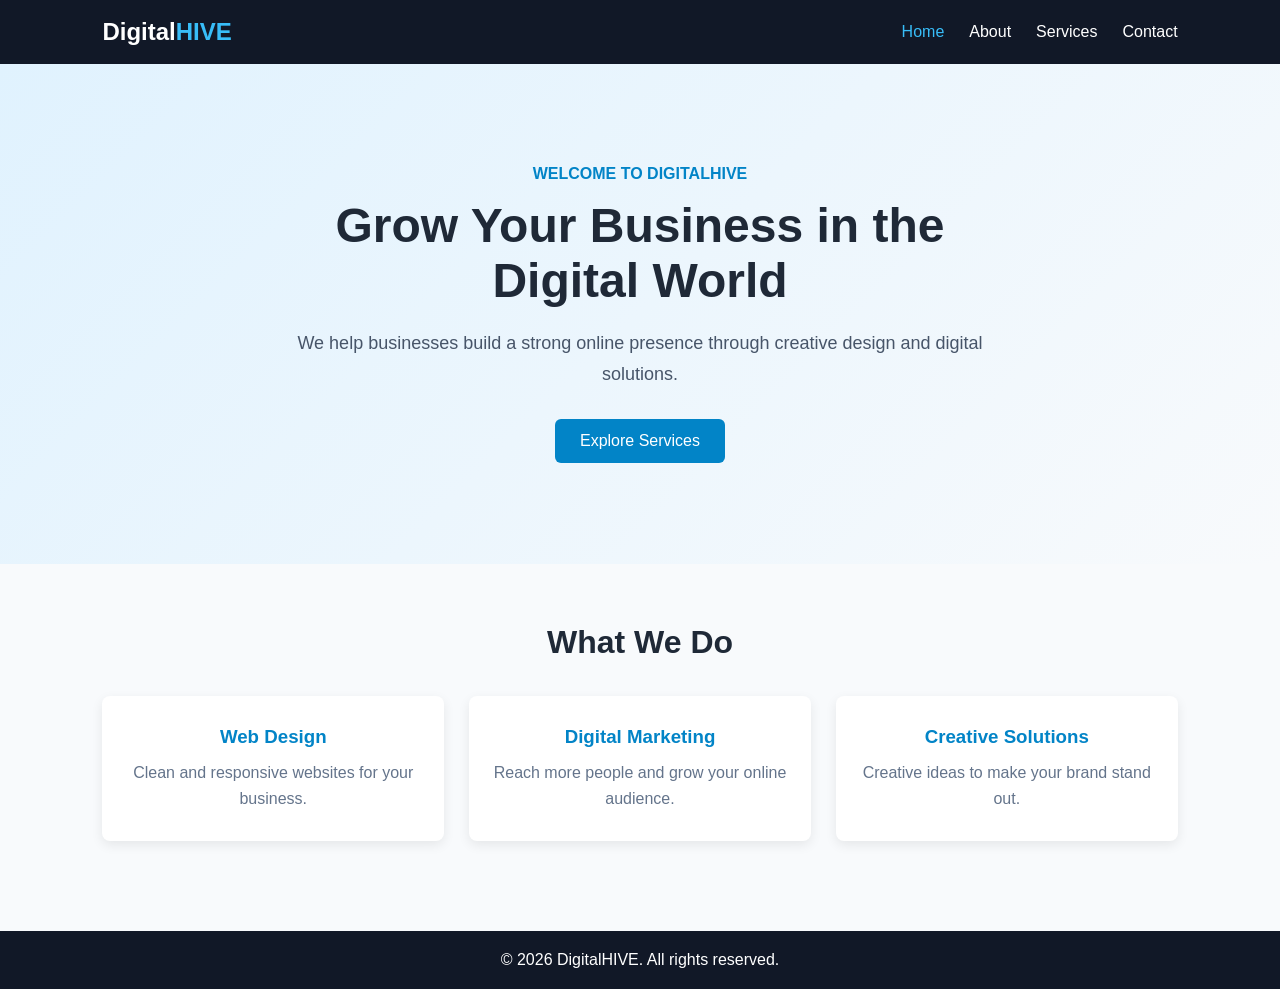
<file: index.html>
<!DOCTYPE html>
<html lang="en">
<head>
    <meta charset="UTF-8">
    <meta name="viewport" content="width=device-width, initial-scale=1.0">
    <title>Digital Agency | Home</title>

    <link rel="stylesheet" href="style.css">
</head>
<body>

    <!-- Navigation bar -->
    <nav class="navbar">
        <a href="index.html" class="logo">Digital<span>HIVE</span></a>

        <ul class="nav-links">
            <li><a href="index.html" class="active">Home</a></li>
            <li><a href="about.html">About</a></li>
            <li><a href="services.html">Services</a></li>
            <li><a href="contact.html">Contact</a></li>
        </ul>
    </nav>

    <!-- Main hero section -->
    <section class="hero">
        <div class="hero-content">
            <p class="tagline">WELCOME TO DIGITALHIVE</p>

            <h1>Grow Your Business in the Digital World</h1>

            <p class="hero-description">
                We help businesses build a strong online presence
                through creative design and digital solutions.
            </p>

            <a href="services.html" class="hero-btn">Explore Services</a>
        </div>
    </section>

    <!-- Features section -->
    <section class="features">
        <h2>What We Do</h2>

        <div class="feature-container">
            <div class="feature-card">
                <h3>Web Design</h3>
                <p>Clean and responsive websites for your business.</p>
            </div>

            <div class="feature-card">
                <h3>Digital Marketing</h3>
                <p>Reach more people and grow your online audience.</p>
            </div>

            <div class="feature-card">
                <h3>Creative Solutions</h3>
                <p>Creative ideas to make your brand stand out.</p>
            </div>
        </div>
    </section>

    <!-- Footer -->
    <footer>
        <p>&copy; 2026 DigitalHIVE. All rights reserved.</p>
    </footer>

    <script src="script.js"></script>
</body>
</html>
</file>
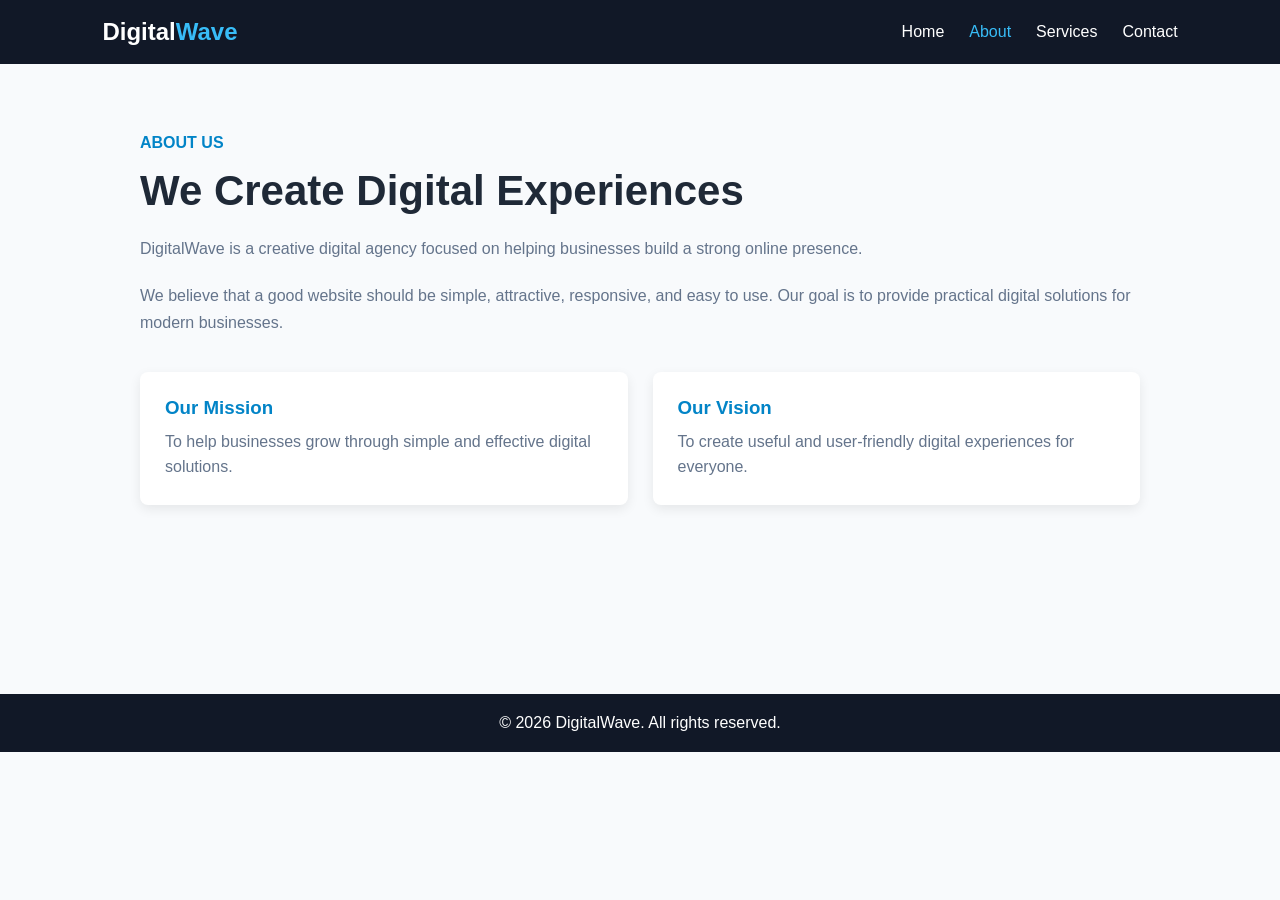
<file: about.html>
<!DOCTYPE html>
<html lang="en">
<head>
    <meta charset="UTF-8">
    <meta name="viewport" content="width=device-width, initial-scale=1.0">
    <title>Digital Agency | About</title>

    <link rel="stylesheet" href="style.css">
</head>
<body>

    <!-- Navigation bar -->
    <nav class="navbar">
        <a href="index.html" class="logo">Digital<span>Wave</span></a>

        <ul class="nav-links">
            <li><a href="index.html">Home</a></li>
            <li><a href="about.html" class="active">About</a></li>
            <li><a href="services.html">Services</a></li>
            <li><a href="contact.html">Contact</a></li>
        </ul>
    </nav>

    <!-- About section -->
    <section class="page-section">
        <div class="page-content">
            <p class="tagline">ABOUT US</p>

            <h1>We Create Digital Experiences</h1>

            <p>
                DigitalWave is a creative digital agency focused on
                helping businesses build a strong online presence.
            </p>

            <p>
                We believe that a good website should be simple,
                attractive, responsive, and easy to use. Our goal is
                to provide practical digital solutions for modern
                businesses.
            </p>

            <div class="about-boxes">

                <div class="info-box">
                    <h3>Our Mission</h3>
                    <p>
                        To help businesses grow through simple and
                        effective digital solutions.
                    </p>
                </div>

                <div class="info-box">
                    <h3>Our Vision</h3>
                    <p>
                        To create useful and user-friendly digital
                        experiences for everyone.
                    </p>
                </div>

            </div>
        </div>
    </section>

    <!-- Footer -->
    <footer>
        <p>&copy; 2026 DigitalWave. All rights reserved.</p>
    </footer>

    <script src="script.js"></script>
</body>
</html>
</file>
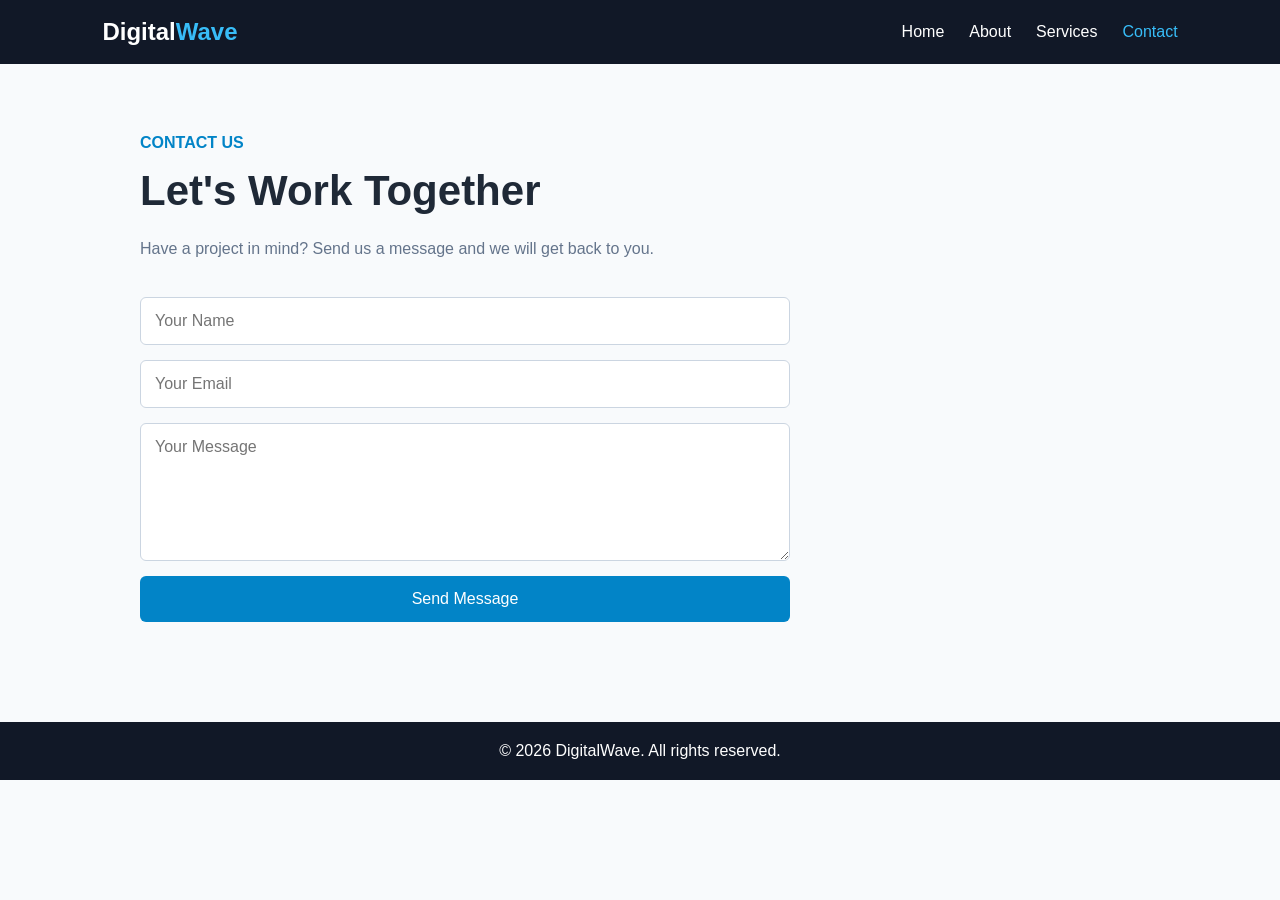
<file: contact.html>
<!DOCTYPE html>
<html lang="en">
<head>
    <meta charset="UTF-8">
    <meta name="viewport" content="width=device-width, initial-scale=1.0">
    <title>Digital Agency | Contact</title>

    <link rel="stylesheet" href="style.css">
</head>
<body>

    <!-- Navigation bar -->
    <nav class="navbar">
        <a href="index.html" class="logo">Digital<span>Wave</span></a>

        <ul class="nav-links">
            <li><a href="index.html">Home</a></li>
            <li><a href="about.html">About</a></li>
            <li><a href="services.html">Services</a></li>
            <li><a href="contact.html" class="active">Contact</a></li>
        </ul>
    </nav>

    <!-- Contact section -->
    <section class="page-section">
        <div class="page-content">

            <p class="tagline">CONTACT US</p>

            <h1>Let's Work Together</h1>

            <p>
                Have a project in mind? Send us a message and
                we will get back to you.
            </p>

            <form class="contact-form">

                <input
                    type="text"
                    placeholder="Your Name"
                    required
                >

                <input
                    type="email"
                    placeholder="Your Email"
                    required
                >

                <textarea
                    rows="6"
                    placeholder="Your Message"
                    required
                ></textarea>

                <button type="submit">Send Message</button>

            </form>

        </div>
    </section>

    <!-- Footer -->
    <footer>
        <p>&copy; 2026 DigitalWave. All rights reserved.</p>
    </footer>

    <script src="script.js"></script>
</body>
</html>
</file>
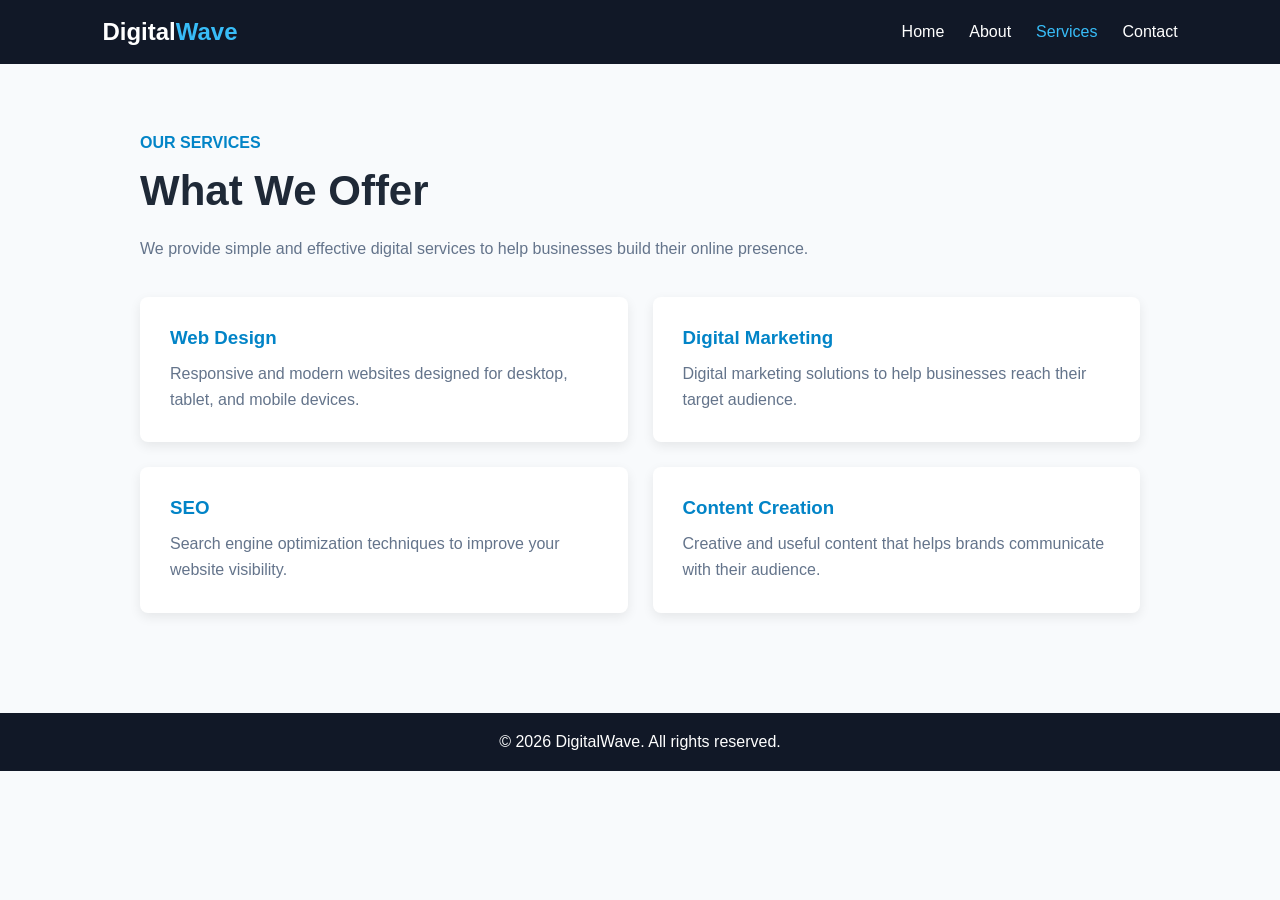
<file: services.html>
<!DOCTYPE html>
<html lang="en">
<head>
    <meta charset="UTF-8">
    <meta name="viewport" content="width=device-width, initial-scale=1.0">
    <title>Digital Agency | Services</title>

    <link rel="stylesheet" href="style.css">
</head>
<body>

    <!-- Navigation bar -->
    <nav class="navbar">
        <a href="index.html" class="logo">Digital<span>Wave</span></a>

        <ul class="nav-links">
            <li><a href="index.html">Home</a></li>
            <li><a href="about.html">About</a></li>
            <li><a href="services.html" class="active">Services</a></li>
            <li><a href="contact.html">Contact</a></li>
        </ul>
    </nav>

    <!-- Services section -->
    <section class="page-section">
        <div class="page-content">

            <p class="tagline">OUR SERVICES</p>

            <h1>What We Offer</h1>

            <p>
                We provide simple and effective digital services
                to help businesses build their online presence.
            </p>

            <div class="services-container">

                <div class="service-card">
                    <h3>Web Design</h3>
                    <p>
                        Responsive and modern websites designed
                        for desktop, tablet, and mobile devices.
                    </p>
                </div>

                <div class="service-card">
                    <h3>Digital Marketing</h3>
                    <p>
                        Digital marketing solutions to help businesses
                        reach their target audience.
                    </p>
                </div>

                <div class="service-card">
                    <h3>SEO</h3>
                    <p>
                        Search engine optimization techniques to improve
                        your website visibility.
                    </p>
                </div>

                <div class="service-card">
                    <h3>Content Creation</h3>
                    <p>
                        Creative and useful content that helps brands
                        communicate with their audience.
                    </p>
                </div>

            </div>

        </div>
    </section>

    <!-- Footer -->
    <footer>
        <p>&copy; 2026 DigitalWave. All rights reserved.</p>
    </footer>

    <script src="script.js"></script>
</body>
</html>
</file>
<file: style.css>
/* Basic settings */
* {
    margin: 0;
    padding: 0;
    box-sizing: border-box;
}

body {
    font-family: Arial, sans-serif;
    color: #1f2937;
    background-color: #f8fafc;
}

/* Navigation bar */
.navbar {
    display: flex;
    justify-content: space-between;
    align-items: center;
    padding: 18px 8%;
    background-color: #111827;
}

.logo {
    color: white;
    text-decoration: none;
    font-size: 24px;
    font-weight: bold;
}

.logo span {
    color: #38bdf8;
}

.nav-links {
    display: flex;
    list-style: none;
    gap: 25px;
}

.nav-links a {
    color: white;
    text-decoration: none;
    transition: 0.3s;
}

.nav-links a:hover,
.nav-links a.active {
    color: #38bdf8;
}

/* Hero section */
.hero {
    min-height: 500px;
    display: flex;
    align-items: center;
    justify-content: center;
    text-align: center;
    padding: 60px 20px;
    background: linear-gradient(135deg, #e0f2fe, #f8fafc);
}

.hero-content {
    max-width: 750px;
}

.tagline {
    color: #0284c7;
    font-weight: bold;
    margin-bottom: 15px;
}

.hero h1 {
    font-size: 48px;
    margin-bottom: 20px;
}

.hero-description {
    font-size: 18px;
    line-height: 1.7;
    margin-bottom: 30px;
    color: #475569;
}

.hero-btn {
    display: inline-block;
    padding: 13px 25px;
    background-color: #0284c7;
    color: white;
    text-decoration: none;
    border-radius: 6px;
    transition: 0.3s;
}

.hero-btn:hover {
    background-color: #0369a1;
    transform: translateY(-3px);
}

/* Features section */
.features {
    padding: 60px 8%;
    text-align: center;
}

.features h2 {
    font-size: 32px;
    margin-bottom: 35px;
}

.feature-container {
    display: grid;
    grid-template-columns: repeat(3, 1fr);
    gap: 25px;
}

.feature-card {
    padding: 30px 20px;
    background-color: white;
    border-radius: 8px;
    box-shadow: 0 4px 12px rgba(0, 0, 0, 0.08);
    transition: 0.3s;
}

.feature-card:hover {
    transform: translateY(-5px);
}

.feature-card h3 {
    margin-bottom: 12px;
    color: #0284c7;
}

.feature-card p {
    color: #64748b;
    line-height: 1.6;
}

/* Footer */
footer {
    text-align: center;
    padding: 20px;
    background-color: #111827;
    color: white;
    margin-top: 30px;
}

/* Tablet */
@media (max-width: 768px) {

    .navbar {
        padding: 18px 5%;
    }

    .nav-links {
        gap: 12px;
    }

    .hero h1 {
        font-size: 38px;
    }

    .feature-container {
        grid-template-columns: 1fr 1fr;
    }
}

/* Mobile */
@media (max-width: 600px) {

    .navbar {
        flex-direction: column;
        gap: 15px;
    }

    .nav-links {
        flex-wrap: wrap;
        justify-content: center;
    }

    .hero {
        min-height: 450px;
    }

    .hero h1 {
        font-size: 30px;
    }

    .hero-description {
        font-size: 16px;
    }

    .feature-container {
        grid-template-columns: 1fr;
    }
}


/* Inner pages */
.page-section {
    padding: 70px 8%;
    min-height: 600px;
}

.page-content {
    max-width: 1000px;
    margin: auto;
}

.page-content h1 {
    font-size: 42px;
    margin-bottom: 20px;
}

.page-content > p:not(.tagline) {
    color: #64748b;
    line-height: 1.7;
    margin-bottom: 20px;
}

/* About page */
.about-boxes {
    display: grid;
    grid-template-columns: 1fr 1fr;
    gap: 25px;
    margin-top: 35px;
}

.info-box {
    background-color: white;
    padding: 25px;
    border-radius: 8px;
    box-shadow: 0 4px 12px rgba(0, 0, 0, 0.08);
}

.info-box h3 {
    color: #0284c7;
    margin-bottom: 10px;
}

.info-box p {
    color: #64748b;
    line-height: 1.6;
}

/* Services page */
.services-container {
    display: grid;
    grid-template-columns: repeat(2, 1fr);
    gap: 25px;
    margin-top: 35px;
}

.service-card {
    background-color: white;
    padding: 30px;
    border-radius: 8px;
    box-shadow: 0 4px 12px rgba(0, 0, 0, 0.08);
    transition: 0.3s;
}

.service-card:hover {
    transform: translateY(-5px);
}

.service-card h3 {
    color: #0284c7;
    margin-bottom: 12px;
}

.service-card p {
    color: #64748b;
    line-height: 1.6;
}

/* Contact page */
.contact-form {
    max-width: 650px;
    margin-top: 35px;
    display: flex;
    flex-direction: column;
    gap: 15px;
}

.contact-form input,
.contact-form textarea {
    width: 100%;
    padding: 14px;
    border: 1px solid #cbd5e1;
    border-radius: 6px;
    font-family: Arial, sans-serif;
    font-size: 16px;
    outline: none;
}

.contact-form input:focus,
.contact-form textarea:focus {
    border-color: #0284c7;
}

.contact-form button {
    padding: 14px;
    background-color: #0284c7;
    color: white;
    border: none;
    border-radius: 6px;
    font-size: 16px;
    cursor: pointer;
    transition: 0.3s;
}

.contact-form button:hover {
    background-color: #0369a1;
}

/* Responsive pages */
@media (max-width: 768px) {
    .page-section {
        padding: 50px 5%;
    }

    .page-content h1 {
        font-size: 35px;
    }

    .about-boxes,
    .services-container {
        grid-template-columns: 1fr;
    }
}

@media (max-width: 600px) {
    .page-content h1 {
        font-size: 30px;
    }

    .page-section {
        min-height: 500px;
    }
}
</file>
